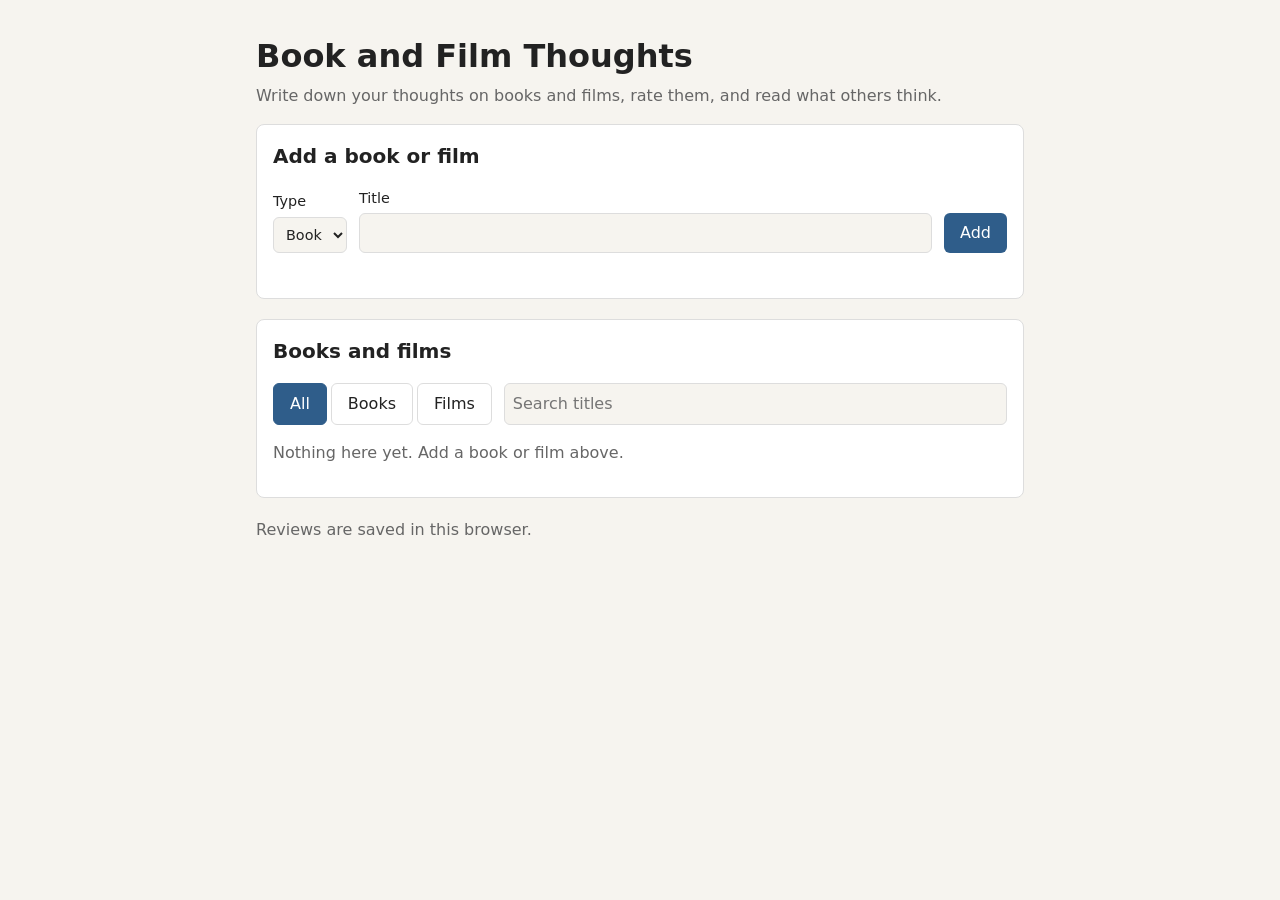
<file: index.html>
<!DOCTYPE html>
<html lang="en">
<head>
  <meta charset="UTF-8">
  <meta name="viewport" content="width=device-width, initial-scale=1.0">
  <title>Book and Film Thoughts</title>
  <link rel="stylesheet" href="style.css">
</head>
<body>
  <header>
    <h1>Book and Film Thoughts</h1>
    <p>Write down your thoughts on books and films, rate them, and read what others think.</p>
  </header>

  <main>
    <section class="panel">
      <h2>Add a book or film</h2>
      <form id="add-form" class="add-form">
        <label>
          Type
          <select name="type">
            <option value="book">Book</option>
            <option value="film">Film</option>
          </select>
        </label>
        <label class="grow">
          Title
          <input name="title" type="text" maxlength="200" required>
        </label>
        <button type="submit">Add</button>
      </form>
      <p id="add-message" class="message" role="status"></p>
    </section>

    <section class="panel">
      <h2>Books and films</h2>
      <div class="controls">
        <div class="filters" role="group" aria-label="Filter by type">
          <button type="button" class="filter active" data-filter="all">All</button>
          <button type="button" class="filter" data-filter="book">Books</button>
          <button type="button" class="filter" data-filter="film">Films</button>
        </div>
        <input id="search" type="search" placeholder="Search titles" aria-label="Search titles">
      </div>
      <p id="empty" class="empty">Nothing here yet. Add a book or film above.</p>
      <ul id="items" class="items"></ul>
    </section>
  </main>

  <footer>
    <p>Reviews are saved in this browser.</p>
  </footer>

  <script src="script.js"></script>
</body>
</html>
</file>
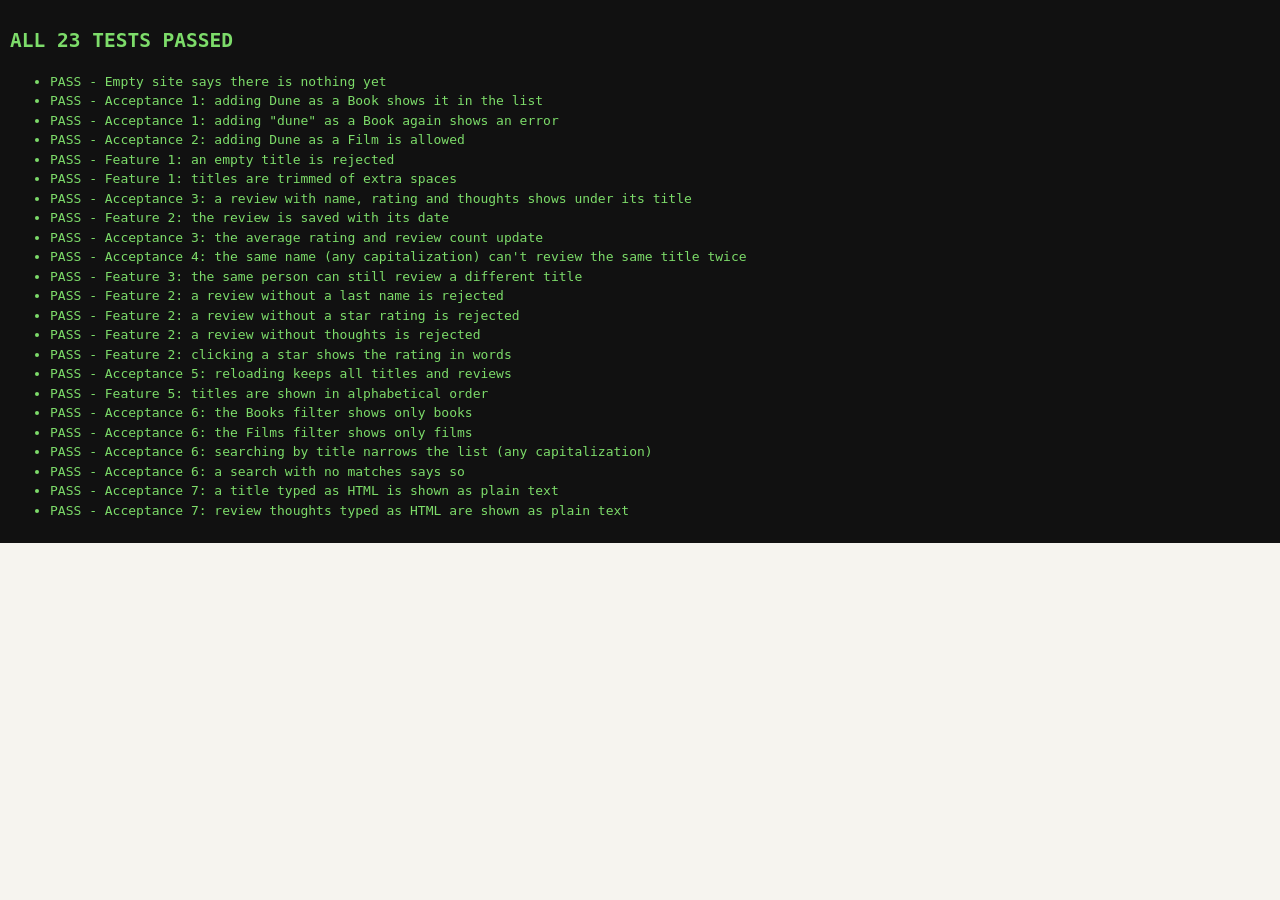
<file: tests/tests.html>
<!DOCTYPE html>
<html lang="en">
<head>
  <meta charset="UTF-8">
  <title>Book and Film Thoughts - tests</title>
  <link rel="stylesheet" href="../style.css">
  <style>
    #report { font-family: monospace; background: #111; color: #eee; padding: 10px; }
    #report .pass { color: #7ddc6a; }
    #report .fail { color: #ff6b5b; }
    #site { display: none; } /* the site's markup is only here for script.js to use */
  </style>
  <script>
    // Runs before script.js loads: keep any real reviews safe and start the site empty.
    const STORAGE_KEY_UNDER_TEST = "book-film-thoughts-v2";
    let savedRealData = null;
    try {
      savedRealData = localStorage.getItem(STORAGE_KEY_UNDER_TEST);
      localStorage.removeItem(STORAGE_KEY_UNDER_TEST);
    } catch (e) { /* storage blocked: the save test will report it */ }
  </script>
</head>
<body>
  <!-- Open this file in a browser (see README.md, "Running the tests").
       Each check is named after the SPEC.md feature or acceptance check it tests. -->
  <div id="report">
    <h2 id="summary">Running tests...</h2>
    <ul id="results"></ul>
  </div>

  <!-- Same markup as index.html. Keep the two in step. -->
  <div id="site">
    <form id="add-form" class="add-form">
      <select name="type">
        <option value="book">Book</option>
        <option value="film">Film</option>
      </select>
      <input name="title" type="text" maxlength="200" required>
      <button type="submit">Add</button>
    </form>
    <p id="add-message" class="message" role="status"></p>
    <div class="filters">
      <button type="button" class="filter active" data-filter="all">All</button>
      <button type="button" class="filter" data-filter="book">Books</button>
      <button type="button" class="filter" data-filter="film">Films</button>
    </div>
    <input id="search" type="search">
    <p id="empty" class="empty"></p>
    <ul id="items" class="items"></ul>
  </div>

  <script src="../script.js"></script>
  <script>
    const results = [];
    function check(name, test) {
      let ok = false;
      let error = "";
      try { ok = !!test(); } catch (e) { error = " (error: " + e.message + ")"; }
      results.push({ name: name + error, ok });
    }

    // ---------- Helpers that use the page like a person would ----------
    function addTitle(type, title) {
      addForm.elements.type.value = type;
      addForm.elements.title.value = title;
      addForm.dispatchEvent(new Event("submit", { cancelable: true }));
      return document.getElementById("add-message").textContent;
    }
    function cards() {
      return Array.from(document.querySelectorAll("#items > li.card"));
    }
    function shownTitles() {
      return cards().map((c) => c.querySelector("h3").textContent);
    }
    function card(title, type) {
      const badge = type === "film" ? "Film" : "Book";
      return cards().find((c) => c.querySelector("h3").textContent === title &&
                                 c.querySelector(".badge").textContent === badge);
    }
    function review(title, type, first, last, rating, thoughts) {
      const form = card(title, type).querySelector("form.review-form");
      form.elements.first.value = first;
      form.elements.last.value = last;
      form.elements.thoughts.value = thoughts;
      if (rating) form.querySelector(`input[name="rating"][value="${rating}"]`).checked = true;
      form.dispatchEvent(new Event("submit", { cancelable: true }));
      const msg = card(title, type).querySelector("p[role='status']");
      return msg ? msg.textContent : "";
    }
    function item(title, type) {
      return data.items.find((i) => i.title === title && i.type === type);
    }
    function setFilter(f) {
      document.querySelector(`.filter[data-filter="${f}"]`).click();
    }
    function search(text) {
      const box = document.getElementById("search");
      box.value = text;
      box.dispatchEvent(new Event("input"));
    }

    try {
      // ================= Starting state =================
      check("Empty site says there is nothing yet", () =>
        cards().length === 0 && !document.getElementById("empty").hidden);

      // ================= Feature 1: add a book or film =================
      check("Acceptance 1: adding Dune as a Book shows it in the list", () => {
        addTitle("book", "Dune");
        return shownTitles().includes("Dune") && card("Dune", "book");
      });
      check("Acceptance 1: adding \"dune\" as a Book again shows an error", () => {
        const msg = addTitle("book", "dune");
        return /already in the list/.test(msg) && data.items.filter((i) => i.type === "book").length === 1;
      });
      check("Acceptance 2: adding Dune as a Film is allowed", () => {
        addTitle("film", "Dune");
        return card("Dune", "film") && cards().length === 2;
      });
      check("Feature 1: an empty title is rejected", () => {
        const before = data.items.length;
        const msg = addTitle("book", "   ");
        return /enter a title/i.test(msg) && data.items.length === before;
      });
      check("Feature 1: titles are trimmed of extra spaces", () => {
        addTitle("book", "   Emma   ");
        return item("Emma", "book") !== undefined;
      });

      // ================= Features 2-4: reviews =================
      check("Acceptance 3: a review with name, rating and thoughts shows under its title", () => {
        const msg = review("Dune", "book", "Ana", "Lopez", 4, "Great world building.");
        const c = card("Dune", "book");
        return /review was added/.test(msg) &&
               c.querySelector(".review strong").textContent === "Ana Lopez" &&
               c.querySelector(".review p").textContent === "Great world building.";
      });
      check("Feature 2: the review is saved with its date", () => {
        const r = item("Dune", "book").reviews[0];
        return r.date && !isNaN(Date.parse(r.date)) && card("Dune", "book").querySelector(".review time");
      });
      check("Acceptance 3: the average rating and review count update", () => {
        review("Dune", "book", "Ben", "Kim", 2, "Too slow for me.");
        const text = card("Dune", "book").querySelector(".summary").textContent;
        return text.includes("3.0 average") && text.includes("2 reviews");
      });
      check("Acceptance 4: the same name (any capitalization) can't review the same title twice", () => {
        const msg = review("Dune", "book", "ANA", "lopez", 5, "Second try.");
        return /already reviewed/.test(msg) && item("Dune", "book").reviews.length === 2;
      });
      check("Feature 3: the same person can still review a different title", () => {
        const msg = review("Dune", "film", "Ana", "Lopez", 5, "Loved the film.");
        return /review was added/.test(msg) && item("Dune", "film").reviews.length === 1;
      });
      check("Feature 2: a review without a last name is rejected", () => {
        const msg = review("Emma", "book", "Cara", "", 3, "Fine.");
        return /first and last name/.test(msg) && item("Emma", "book").reviews.length === 0;
      });
      check("Feature 2: a review without a star rating is rejected", () => {
        const msg = review("Emma", "book", "Cara", "Diaz", 0, "Fine.");
        return /rating/.test(msg) && item("Emma", "book").reviews.length === 0;
      });
      check("Feature 2: a review without thoughts is rejected", () => {
        const msg = review("Emma", "book", "Cara", "Diaz", 3, "   ");
        return /thoughts/.test(msg) && item("Emma", "book").reviews.length === 0;
      });
      check("Feature 2: clicking a star shows the rating in words", () => {
        const input = card("Emma", "book").querySelector('input[name="rating"][value="5"]');
        input.checked = true;
        input.dispatchEvent(new Event("change"));
        return card("Emma", "book").querySelector(".rating-text").textContent === "5 out of 5 · Loved it";
      });

      // ================= Acceptance 5: saving =================
      check("Acceptance 5: reloading keeps all titles and reviews", () => {
        const reloaded = loadData();
        const dune = reloaded.items.find((i) => i.title === "Dune" && i.type === "book");
        return reloaded.items.length === 3 && dune && dune.reviews.length === 2;
      });

      // ================= Feature 5 / Acceptance 6: browse =================
      check("Feature 5: titles are shown in alphabetical order", () => {
        addTitle("film", "alien");
        const t = shownTitles();
        return t.join("|") === "alien|Dune|Dune|Emma";
      });
      check("Acceptance 6: the Books filter shows only books", () => {
        setFilter("book");
        return cards().every((c) => c.querySelector(".badge").textContent === "Book") && cards().length === 2;
      });
      check("Acceptance 6: the Films filter shows only films", () => {
        setFilter("film");
        return cards().every((c) => c.querySelector(".badge").textContent === "Film") && cards().length === 2;
      });
      check("Acceptance 6: searching by title narrows the list (any capitalization)", () => {
        setFilter("all");
        search("EMM");
        return shownTitles().join("|") === "Emma";
      });
      check("Acceptance 6: a search with no matches says so", () => {
        search("zzz");
        const empty = document.getElementById("empty");
        const ok = cards().length === 0 && !empty.hidden && /No titles match/.test(empty.textContent);
        search("");
        return ok;
      });

      // ================= Acceptance 7: plain text only =================
      check("Acceptance 7: a title typed as HTML is shown as plain text", () => {
        const evil = '<img src=x onerror="window.hacked=1">';
        addTitle("book", evil);
        return card(evil, "book") && !document.querySelector("#items img") && !window.hacked;
      });
      check("Acceptance 7: review thoughts typed as HTML are shown as plain text", () => {
        const evil = "<b>bold</b>";
        review("Emma", "book", "Cara", "Diaz", 3, evil);
        const p = card("Emma", "book").querySelector(".review p");
        return p.textContent === evil && !p.querySelector("b");
      });
    } catch (e) {
      check("tests ran without crashing: " + e.message, () => false);
    }

    // Put back whatever reviews were saved before the tests ran.
    try {
      if (savedRealData === null) localStorage.removeItem(STORAGE_KEY_UNDER_TEST);
      else localStorage.setItem(STORAGE_KEY_UNDER_TEST, savedRealData);
    } catch (e) { /* storage blocked */ }

    const failed = results.filter((r) => !r.ok).length;
    const summary = document.getElementById("summary");
    summary.textContent = failed === 0 ? `ALL ${results.length} TESTS PASSED` : `${failed} OF ${results.length} TESTS FAILED`;
    summary.className = failed === 0 ? "pass" : "fail";
    document.getElementById("results").innerHTML = results
      .map((r) => `<li class="${r.ok ? "pass" : "fail"}">${r.ok ? "PASS" : "FAIL"} - ${r.name.replace(/</g, "&lt;")}</li>`)
      .join("");
  </script>
</body>
</html>
</file>
<file: style.css>
:root {
  --bg: #f6f4ef;
  --panel: #ffffff;
  --text: #222222;
  --muted: #666666;
  --border: #dddddd;
  --accent: #2f5d8a;
  --accent-text: #ffffff;
  --star: #e0a100;
  --star-empty: #cfcfcf;
  --error: #b00020;
  --ok: #1d7a3a;
}

@media (prefers-color-scheme: dark) {
  :root {
    --bg: #17181b;
    --panel: #222429;
    --text: #eeeeee;
    --muted: #aaaaaa;
    --border: #3a3d44;
    --accent: #6fa3d8;
    --accent-text: #111111;
    --star: #f0b429;
    --star-empty: #4a4d55;
    --error: #ff7b8a;
    --ok: #6fd391;
  }
}

* { box-sizing: border-box; }

body {
  margin: 0;
  font-family: system-ui, -apple-system, "Segoe UI", Roboto, sans-serif;
  background: var(--bg);
  color: var(--text);
  line-height: 1.5;
}

header, main, footer {
  max-width: 800px;
  margin: 0 auto;
  padding: 0 16px;
}

header { padding-top: 32px; }
header h1 { margin: 0 0 4px; }
header p, footer p { color: var(--muted); margin: 0 0 16px; }

.panel {
  background: var(--panel);
  border: 1px solid var(--border);
  border-radius: 8px;
  padding: 16px;
  margin-bottom: 20px;
}

.panel h2 { margin-top: 0; font-size: 1.25rem; }

label { display: flex; flex-direction: column; gap: 4px; font-size: 0.9rem; }

input, select, textarea, button { font: inherit; }

input, select, textarea {
  padding: 8px;
  border: 1px solid var(--border);
  border-radius: 6px;
  background: var(--bg);
  color: var(--text);
}

textarea { resize: vertical; min-height: 80px; }

button {
  padding: 8px 16px;
  border: none;
  border-radius: 6px;
  background: var(--accent);
  color: var(--accent-text);
  cursor: pointer;
}

.add-form { display: flex; flex-wrap: wrap; gap: 12px; align-items: flex-end; }
.grow { flex: 1 1 200px; }

.message { margin: 8px 0 0; min-height: 1.5em; font-size: 0.9rem; }
.message.error { color: var(--error); }
.message.ok { color: var(--ok); }

.controls { display: flex; flex-wrap: wrap; gap: 12px; margin-bottom: 16px; }
.controls input { flex: 1 1 180px; }

.filters { display: flex; gap: 4px; }
.filter { background: transparent; color: var(--text); border: 1px solid var(--border); }
.filter.active { background: var(--accent); color: var(--accent-text); border-color: var(--accent); }

.empty { color: var(--muted); }

.items { list-style: none; padding: 0; margin: 0; display: grid; gap: 12px; }

.card { border: 1px solid var(--border); border-radius: 8px; padding: 12px 16px; }
.card-head { display: flex; flex-wrap: wrap; align-items: baseline; gap: 8px; }
.card-head h3 { margin: 0; font-size: 1.1rem; overflow-wrap: anywhere; }

.badge {
  font-size: 0.75rem;
  text-transform: uppercase;
  letter-spacing: 0.05em;
  border: 1px solid var(--border);
  border-radius: 999px;
  padding: 0 8px;
  color: var(--muted);
}

.summary { display: flex; align-items: center; gap: 6px; margin: 4px 0 8px; color: var(--muted); font-size: 0.9rem; }

/* Read-only stars. --fill is the filled percentage (0 to 100). */
.stars {
  position: relative;
  display: inline-block;
  color: var(--star-empty);
  letter-spacing: 1px;
  line-height: 1;
}
.stars::before { content: "★★★★★"; }
.stars::after {
  content: "★★★★★";
  position: absolute;
  left: 0;
  top: 0;
  width: var(--fill, 0%);
  overflow: hidden;
  white-space: nowrap;
  color: var(--star);
}

.reviews { list-style: none; padding: 0; margin: 0 0 8px; }
.review { border-top: 1px solid var(--border); padding: 8px 0; }
.review-head { display: flex; flex-wrap: wrap; gap: 8px; align-items: center; }
.review-head time { color: var(--muted); font-size: 0.8rem; }
.review p { margin: 4px 0 0; white-space: pre-wrap; overflow-wrap: anywhere; }

details summary { cursor: pointer; color: var(--accent); }
.review-form { display: grid; gap: 10px; margin-top: 8px; }
.review-form .row { display: flex; flex-wrap: wrap; gap: 8px; }
.review-form .row label { flex: 1 1 160px; }
.review-form button { justify-self: start; }

/* ---------- Clickable 5-star rating ---------- */
.rating-field { border: none; padding: 0; margin: 0; }
.rating-field legend { font-size: 0.9rem; padding: 0; margin-bottom: 4px; }
.rating-row { display: flex; align-items: center; gap: 10px; }

/* Stars are in the HTML from 5 down to 1, then reversed visually,
   so "a checked star and every star after it" means "this star and the ones to its left". */
.star-input { display: inline-flex; flex-direction: row-reverse; }

.star-input input {
  position: absolute;
  opacity: 0;
  width: 1px;
  height: 1px;
}

.star-input label {
  display: block;
  font-size: 2rem;
  line-height: 1;
  padding: 0 2px;
  color: var(--star-empty);
  cursor: pointer;
  transition: color 0.15s ease, transform 0.15s ease;
}

.star-input input:checked ~ label,
.star-input label:hover,
.star-input label:hover ~ label { color: var(--star); }

.star-input label:hover { transform: scale(1.2); }

.star-input input:focus-visible + label {
  outline: 2px solid var(--accent);
  outline-offset: 2px;
  border-radius: 4px;
}

.star-input label.pop { animation: star-pop 0.4s ease both; }

@keyframes star-pop {
  0%   { transform: scale(1); }
  40%  { transform: scale(1.45) rotate(-12deg); }
  70%  { transform: scale(0.9) rotate(4deg); }
  100% { transform: scale(1); }
}

.rating-text { color: var(--muted); font-size: 0.9rem; }

@media (prefers-reduced-motion: reduce) {
  .star-input label { transition: none; }
  .star-input label.pop { animation: none; }
}
</file>
